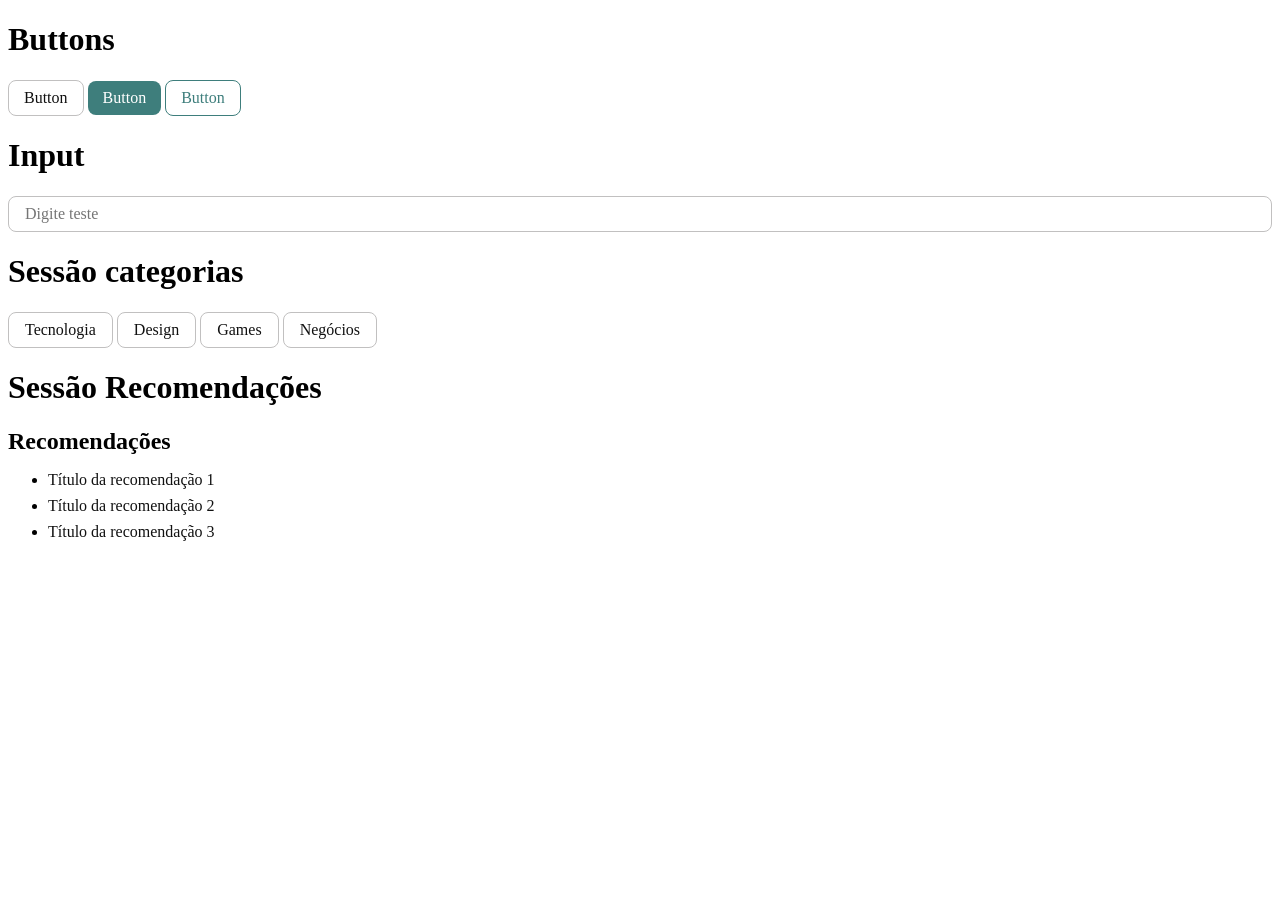
<file: HTML/buttons.html>
<!DOCTYPE html>
<html lang="en">
<head>
    <meta charset="UTF-8">
    <meta name="viewport" content="width=device-width, initial-scale=1.0">
    <link rel="stylesheet" href="../css/variables.css">
    <link rel="stylesheet" href="../css/buttons.css">
    <link rel="stylesheet" href="../css/input.css">
    <link rel="stylesheet" href="../css/categories.css">
    <link rel="stylesheet" href="../css/category-link.css">
    <link rel="stylesheet" href="../css/recommendation-list.css">
    <title>Buttons</title>
</head>
<body>
    <h1>Buttons </h1>
    <button class="button">Button</button>
    <button class="button button--primary">Button</button>
    <button class="button button--secondary">Button</button>

    <h1>Input</h1>
   <input
    class="input"
    type="text"
    placeholder="Digite teste" />
    
    <h1>Sessão categorias</h1>
<a href="#" class="category-link">Tecnologia</a>
<a href="#" class="category-link">Design</a>
<a href="#" class="category-link">Games</a>
<a href="#" class="category-link">Negócios</a>


<h1>Sessão Recomendações</h1>
<section>
    <h3 class="recommendation__title">Recomendações</h3>

    <ul class="recommendation__list">
        <li><a href="#">Título da recomendação 1</a></li>
        <li><a href="#">Título da recomendação 2</a></li>
        <li><a href="#">Título da recomendação 3</a></li>
    </ul>
</section>

</body>
</html>
</file>
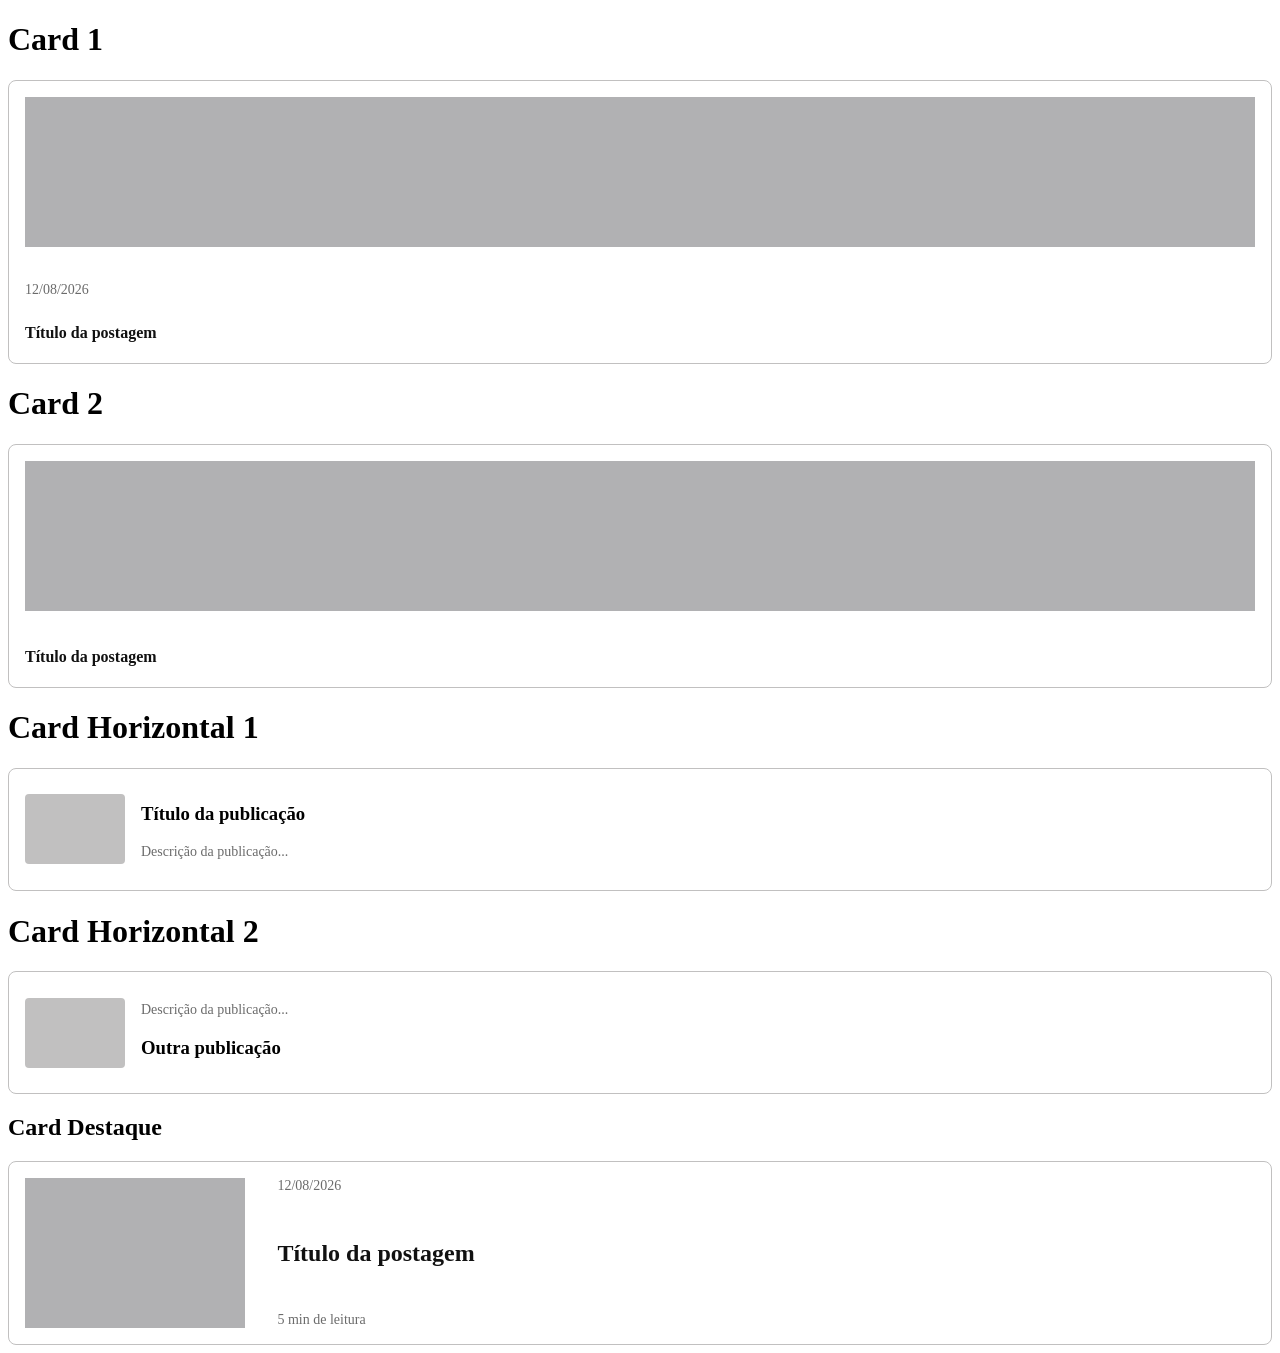
<file: HTML/cards.html>
<!DOCTYPE html>
<html lang="en">
<head>
    <meta charset="UTF-8">
    <meta name="viewport" content="width=device-width, initial-scale=1.0">
    <link rel="stylesheet" href="../css/variables.css">
    <link rel="stylesheet" href="../css/card.css">
    <link rel="stylesheet" href="../css/card-horizontal.css">
    <link rel="stylesheet" href="../css/card-destaque.css">
</head>
<body>
<h1>Card 1</h1>
<a href="#" class="card">
    <img class="card__image" src="../docs/image.png" alt="Imagem">

    <div class="card__content">
        <p class="card__date">12/08/2026</p>
        <h3 class="card__title">Título da postagem</h3>
    </div>
</a>

 <h1>Card 2</h1>
<a href="#" class="card">
    <img class="card__image" src="../docs/image.png" alt="Imagem">

    <div class="card__content">
        <h3 class="card__title">Título da postagem</h3>
    </div>
</a>   

<h1>Card Horizontal 1 </h1>
   <article class="card--horizontal">
        <div class="card__image-placeholder"></div>

        <div>
            <h3>Título da publicação</h3>
            <p class="card-horizontal__subtitle">Descrição da publicação...</p>
        </div>
    </article>
<h1>Card Horizontal 2 </h1>
    <article class="card--horizontal">
        <div class="card__image-placeholder"></div>

        <div>
             <p class="card-horizontal__subtitle">Descrição da publicação...</p>
            <h3 >Outra publicação</h3>
            
        </div>
    </article>

    <h2>Card Destaque</h2>
<a href="#" class="card-destaque">

    <img class="card-destaque__image" src="../docs/image.png" alt="Imagem da postagem">
     <div class="card-destaque__content">
       <p class="card-destaque__date">12/08/2026</p>

        <h3 class="card-destaque__title">
            Título da postagem
        </h3>

        <p class="card-destaque__reading-time">
            5 min de leitura
        </p>

    </div>

</a>


</body>
</html>
</file>
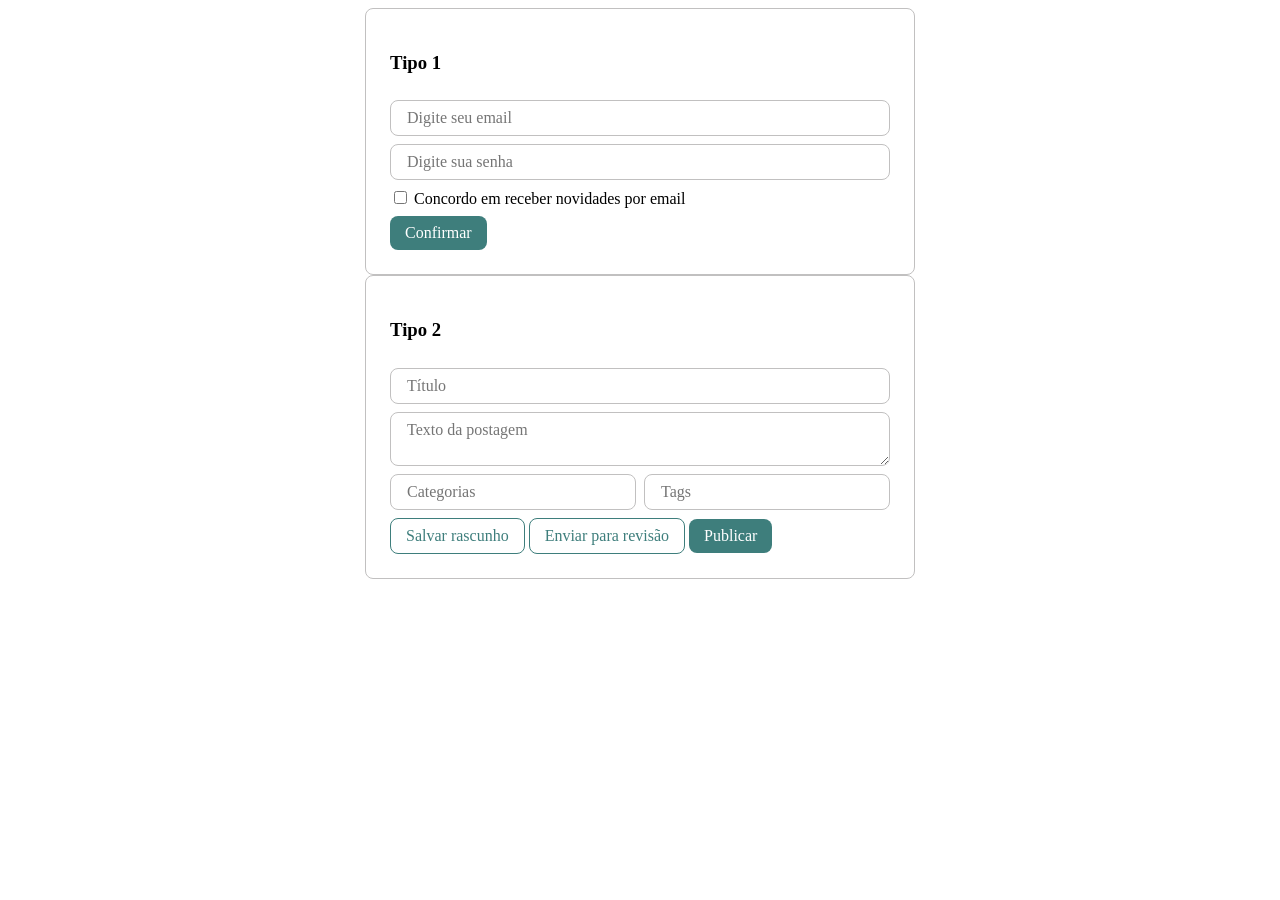
<file: HTML/form.html>
<!DOCTYPE html>
<html lang="en">
<head>
    <meta charset="UTF-8">
    <meta name="viewport" content="width=device-width, initial-scale=1.0">
     <link rel="stylesheet" href="../css/variables.css">
     <link rel="stylesheet" href="../css/buttons.css">
     <link rel="stylesheet" href="../css/input.css">
     <link rel="stylesheet" href="../css/form.css">
  
</head>
<body>


    <form class="form">
     <h3>Tipo 1</h3>
    <input class="input" type="email" placeholder="Digite seu email"> 
    <input class="input" type="password" placeholder="Digite sua senha">
    
    <label class="checkbox">
    <input type="checkbox">
    Concordo em receber novidades por email
</label> 
   
<button class="button button--primary" type="submit">Confirmar</button>
</form>


<form class="form">
    <h3>Tipo 2</h3>
    <input class="input" type="text" placeholder="Título">

    <textarea class="input" placeholder="Texto da postagem"></textarea>

   <div class="form__row">
    <input class="input" type="text" placeholder="Categorias">
    <input class="input" type="text" placeholder="Tags">
</div>

    <div>
        <button class="button button--secondary">Salvar rascunho</button>
        <button class="button button--secondary">Enviar para revisão</button>
        <button class="button button--primary">Publicar</button>
    </div>

</form>

</body>
</html>
</file>
<file: css/variables.css>
:root {
  --color-background:#f4f4f4;
  --color-white: #ffffff;
  --color-text: #111111;
  --color-text-secondary: #6b6b6b;
  --color-border: #c1c0c0;
  --color-button: #3e7e7c;
  --font-family: Arial, sans-serif;
  --font-weight-normal: 400;
  --font-weight-bold: 700;
  --font-size-title: 32px;
  --font-size-subtitle: 24px;
  --font-size-text: 16px;
  --font-size-small: 14px;
  --spacing-small: 8px;
  --spacing-medium: 16px;
  --spacing-large: 24px;
  --spacing-xlarge: 32px;
}
</file>
<file: css/buttons.css>
.button {
  background-color:transparent;
  border-radius: 8px;
  border: 1px solid var(--color-border);
  color: var(--color-text);
  padding:8px 15px;
  font: var(--font-size-text);
  font-weight: var(--font-weight-normal);
}
.button--primary {
  background-color: var(--color-button);
  border: none;
  color: var(--color-white);
}
.button--secondary {
  border: 1px solid var(--color-button);
  color: var(--color-button);
}
</file>
<file: css/input.css>
.input {
    width: 100%;
    padding: var(--spacing-small) var(--spacing-medium);
    background-color: transparent;
    border: 1px solid var(--color-border);
    border-radius: 8px;
    color: var(--color-text);
    font: var(--font-family);
    font-size: var(--font-size-text); 
    box-sizing:border-box;
}
</file>
<file: css/categories.css>
.categories {
    display: flex;
    flex-direction: column;
    gap: var(--spacing-small);
    
}
.categories__item {
    display: flex;
    align-items: center;
    justify-content: space-between;
    padding: var(--spacing-small) 0;
    border-bottom: 1px solid var(--color-border);
}
</file>
<file: css/category-link.css>
.category-link {
    display:inline-block;
    border: 1px solid var(--color-border);
    border-radius: 8px;
    padding: var(--spacing-small) var(--spacing-medium);
    color: var(--color-text);
    text-decoration: none;
    font: var(--font-family);
    font-size: var(--font-size-text);
    font-weight: var(--font-weight-normal);
    background-color: var(--color-white);
}
</file>
<file: css/recommendation-list.css>
.recommendation__title {
    margin: 0;
    font-size: var(--font-size-subtitle);
    font-weight: var(--font-weight-bold);
}
.recommendation__list li {
    margin-bottom: var(--spacing-small);
}
.recommendation__list a {
    color: var(--color-text);
    text-decoration: none;
}
</file>
<file: css/card.css>
.card {
    display: flex;
    flex-direction: column;
    background-color: var(--color-white);
    border: 1px solid var(--color-border);
    border-radius: 8px;
    color: var(--color-text);
    text-decoration: none;
}
.card__image {
    width: calc(100% - 32px);
    height: 150px;
    margin: var(--spacing-medium);
}
.card__title {
    padding: 5px 16px;
    font-size: var(--font-size-text);
    font-weight: var(--font-weight-bold);
}
.card__date {
    padding: 5px 16px;
    font-size: var(--font-size-small);
    color: var(--color-text-secondary);
}
</file>
<file: css/card-horizontal.css>
.card--horizontal {
    display: flex;
    align-items: center;
    gap: var(--spacing-medium);
    padding: var(--spacing-medium);
    background-color: var(--color-white);
    border: 1px solid var(--color-border);
    border-radius: 8px;
    color: var(--color);
}

.card__image-placeholder {
    width: 100px;
    height: 70px;
    flex-shrink: 0;
    background-color: var(--color-border);
    border-radius: 4px;
}

.card-horizontal__subtitle{
    font-size: var(--font-size-small);
    color: var(--color-text-secondary);
    
}
</file>
<file: css/card-destaque.css>
.card-destaque {
    display: flex;
    flex-direction: row;
    background-color: var(--color-white);
    border: 1px solid var(--color-border);
    border-radius: 8px;
    color: var(--color-text);
    text-decoration: none;
}
.card-destaque__image {
    width: calc(20% - 32px);
    height: 150px;
    object-fit: cover;
    margin: var(--spacing-medium);
}

.card-destaque__content {
    padding: var(--spacing-medium);
    display: flex;
    flex-direction: column;
    justify-content: space-between;
}

.card-destaque__date {
    margin: 0;
    padding: 0;
    font-size: var(--font-size-small);
    color: var(--color-text-secondary);
}

.card-destaque__title {
    margin: 0;
    padding: 0;
    font-size: var(--font-size-subtitle);
    font-weight: var(--font-weight-bold);
}

.card-destaque__reading-time {
    margin: 0;
    font-size: var(--font-size-small);
    color: var(--color-text-secondary);
}
</file>
<file: css/form.css>
.form {
  display: flex;
  flex-direction: column;
  gap: var(--spacing-small);
  max-width: 500px;
  margin: 0 auto;
  border: 1px solid var(--color-border);
  padding: var(--spacing-large);
  border-radius: 8px;
  align-items: flex-start;

}

.form__row {
    display: flex;
    gap: var(--spacing-small);
    width: 100%;
}
</file>
